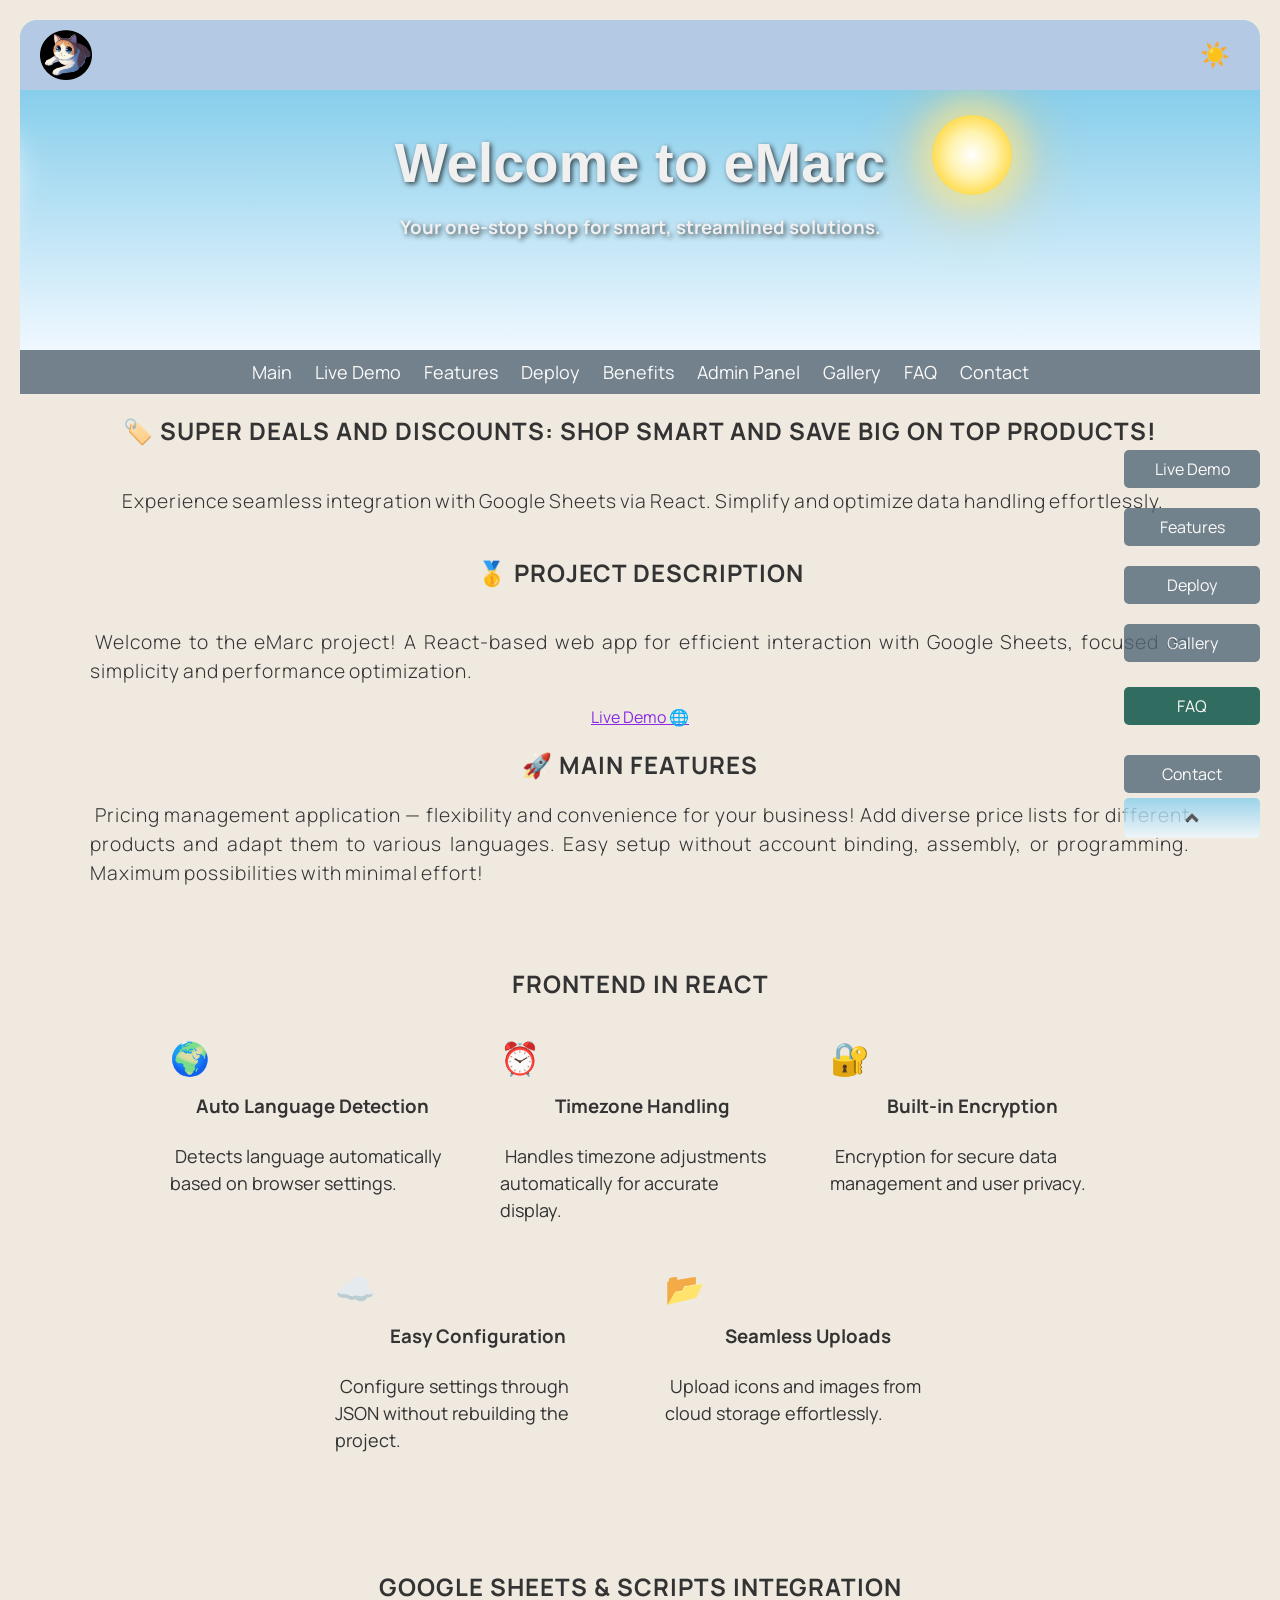
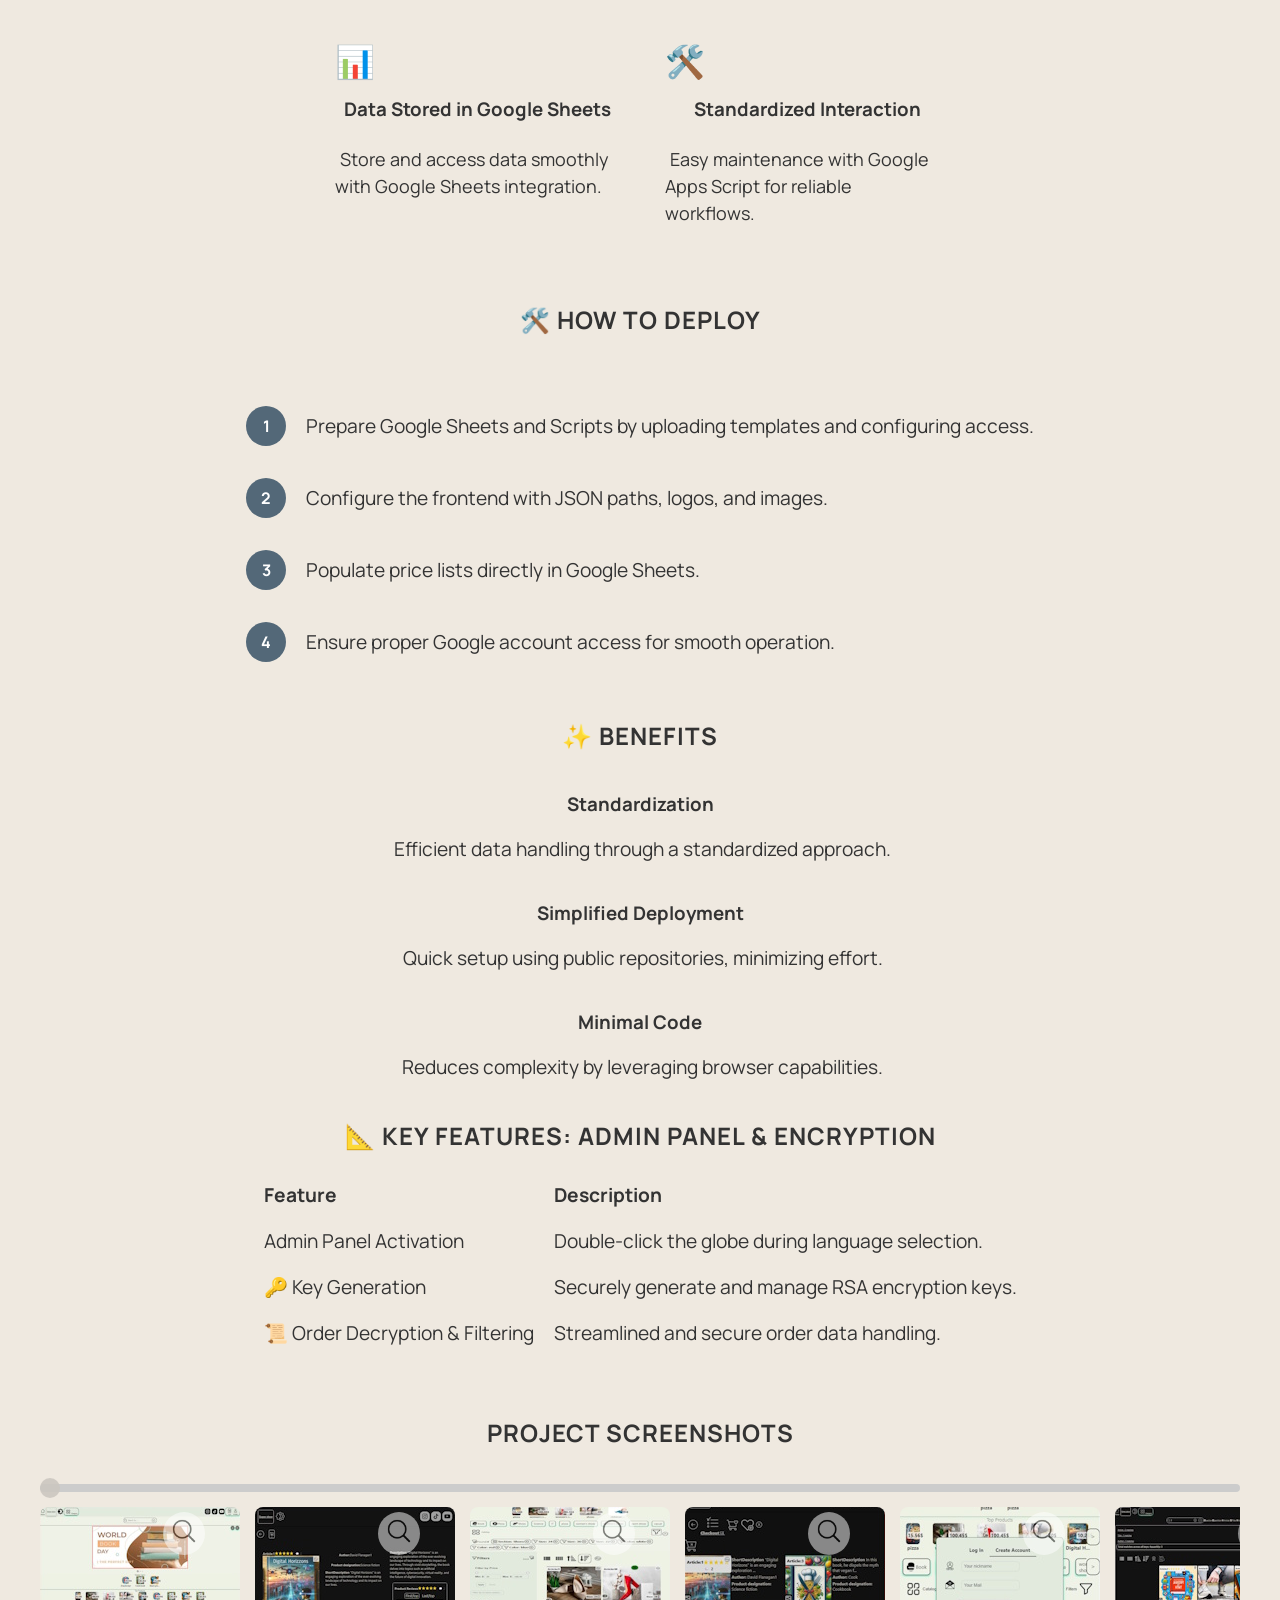
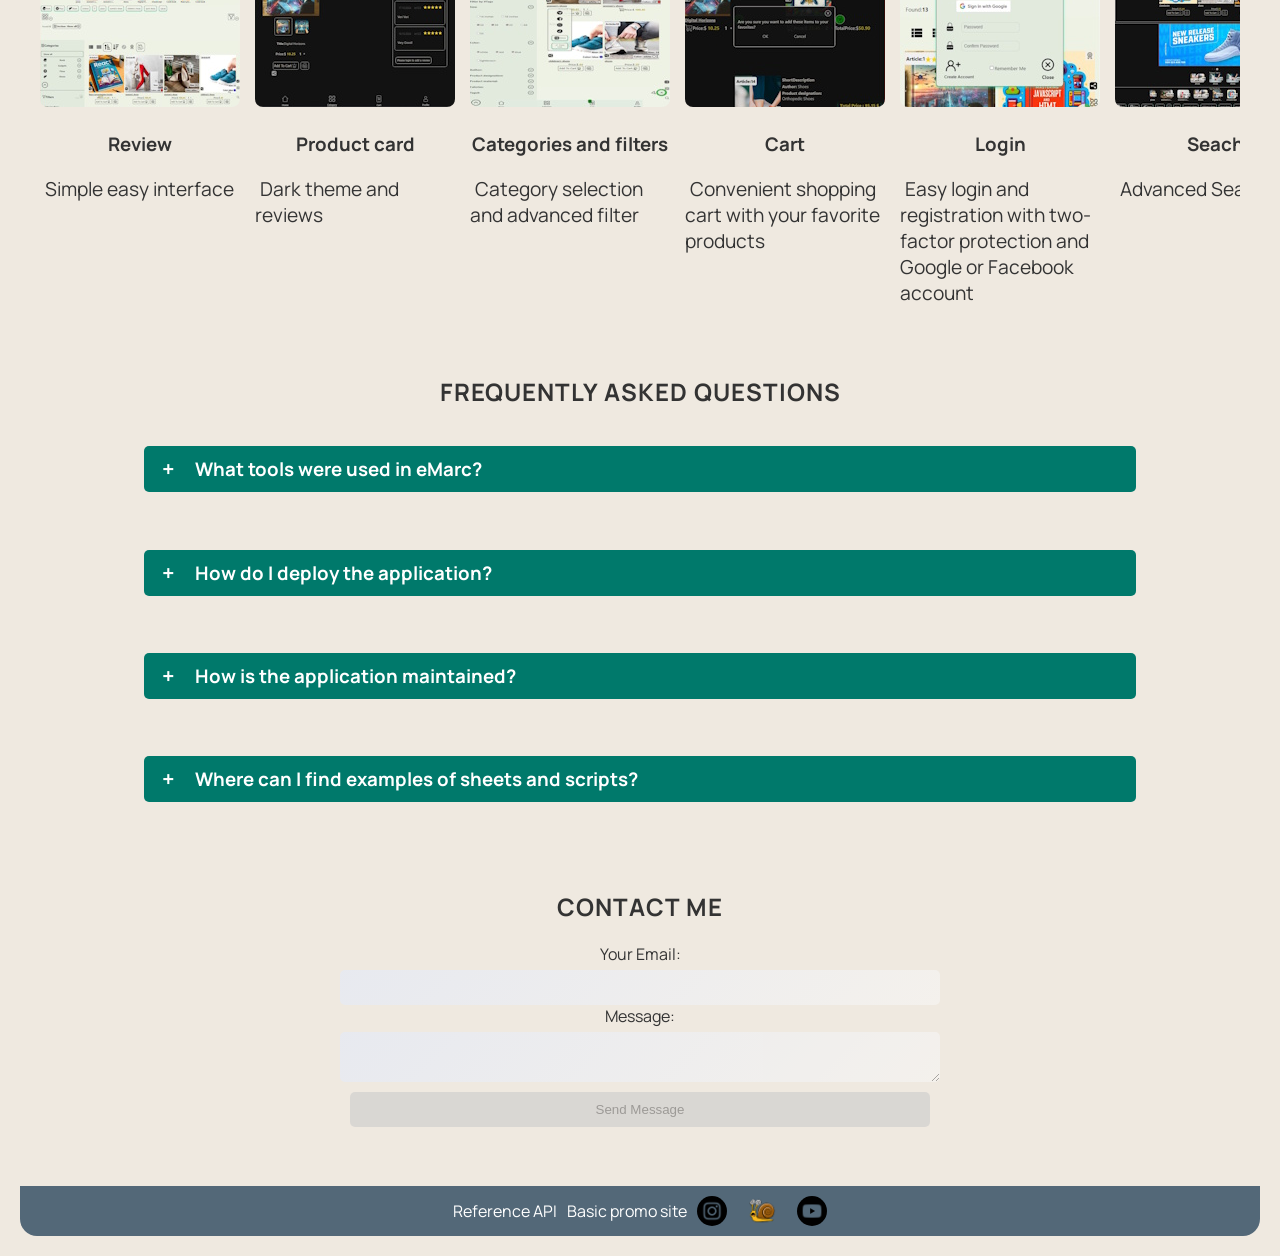
<file: index.html>
<!DOCTYPE html>
<html lang="en" data-theme="light">
<head>
    <meta charset="utf-8">
    <meta http-equiv="Content-Type" content="text/html; charset=UTF-8">
    <meta name="viewport" content="width=device-width, initial-scale=1.0">
    <meta name="description" content="eMarc Project - Smart Solutions for Google Sheets Integration. Simplify data handling with our React-based web app.">
    <meta name="keywords" content="react, google sheets, data management, web app, eMarc, pricing, admin panel, encryption">
    <meta property="og:title" content="eMarc Project - Smart Solutions" />
    <meta property="og:description" content="Discover eMarc, a React-based web app for efficient Google Sheets interaction. Streamline your data handling with our smart, streamlined solutions." />

    <meta http-equiv="Cache-Control" content="max-age=31536000, immutable">

    <link rel="icon" type="image/png" href="img/favicon.png">

    <link href="https://fonts.googleapis.com/css2?family=Manrope:wght@400;500;600;700&display=swap" rel="stylesheet">

    <title>eMarc Project</title>

    <link rel="stylesheet" href="styles.css?v=1.0">
</head>
<body>

    <!-- Header -->
    <header>
        <div class="header-container">
            <img src="img/logo.png" alt="eMarc Logo" class="logo">           
            <button id="theme-toggle" aria-label="Toggle Theme">
                <span class="icon-sun">☀️</span>
                <span class="icon-moon">🌙</span>
            </button>
            
        </div>
    </header>

  <!-- Cloud Banner Section -->
<section class="cloud-banner">
    <div class="moon"></div>
    <div class="cloud cloud1"></div>
    <div class="cloud cloud2"></div>
    <div class="cloud cloud3"></div>
    <h1>Welcome to eMarc</h1>
    <h3>Your one-stop shop for smart, streamlined solutions.</h3>
</section>

<!-- Desktop Navigation Bar -->
<nav id="desktop-nav" class="desktop-nav">
    <a href="#section1" title="Main">Main</a>
        <a href="#section2" title="Live Demo">Live Demo</a>
        <a href="#section3" title="Features">Features</a>
        <a href="#section5" title="Deploy">Deploy</a>
        <a href="#section6" title="Benefits">Benefits</a>
        <a href="#section7" title="Admin Panel">Admin Panel</a>
        <a href="#section8" title="Gallery">Gallery</a>
        <a href="#section9" title="FAQ">FAQ</a>
        <a href="#section10" title="Contact">Contact</a>
</nav>

<button id="nav-toggle-button" >☰</button>

<!-- Mobile Floating Circular Navigation -->
<div class="mobile-float-nav">
    <div class="center-circle" >
        <svg width="24" height="24" viewBox="0 0 24 24">
            <path d="M7.41 16.16L12 11.58l4.59 4.58L18 13.72l-6-6-6 6z" stroke="var(--text)" fill="var(--text)"/>
        </svg> 
    </div>
        <div class="nav-segment" data-target="section2" title="Live Demo">LiveDemo</div>
        <div class="nav-segment" data-target="section3" title="Features">Features</div>
        <div class="nav-segment" data-target="section5" title="Deploy">Deploy</div>
        <div class="nav-segment" data-target="section8" title="Gallery">Gallery</div>
        <div class="nav-segment" data-target="section9" title="FAQ">FAQ</div>
        <div class="nav-segment" data-target="section10" title="Contact">Contact</div>
</div>


<!-- side-nav -->
<div class="side-nav">
        <div class="side-nav-segment" data-target="section2" title="Live Demo">Live Demo</div>
        <div class="side-nav-segment" data-target="section3" title="Features">Features</div>
        <div class="side-nav-segment" data-target="section5" title="Deploy">Deploy</div>
        <div class="side-nav-segment" data-target="section8" title="Gallery">Gallery</div>
        <div class="side-nav-segment" data-target="section9" title="FAQ">FAQ</div>
        <div class="side-nav-segment" data-target="section10" title="Contact">Contact</div>
        <div class="scroll-top" title="Scroll to top">
          <svg width="24" height="24" viewBox="0 0 24 24">
            <path d="M7.41 16.16L12 11.58l4.59 4.58L18 13.72l-6-6-6 6z" stroke="var(--text)" fill="var(--text)"/>
          </svg> 
    </div>
</div>


    <!-- Main Banner -->
    <section id="section1" class="main-banner">
        <h2><span class="emoji" translate="no">🏷️</span> Super Deals and Discounts: Shop Smart and Save Big on Top Products!</h2>
        <h4>Experience seamless integration with Google Sheets via React. Simplify and optimize data handling effortlessly.</h4>        
    </section>

    <!-- Project Description Section -->
    <section id="section2" class="project-description">
        <h2><span class="emoji" translate="no">🥇</span> Project Description</h2>
        <h4>Welcome to the eMarc project! A React-based web app for efficient interaction with Google Sheets, focused on simplicity and performance optimization.</h4>
        <a href="https://anjibarik.github.io/do/" class="cta-link" rel="noopener" title="Live Demo">Live Demo 🌐</a>
    </section>

    <!-- Features Section -->
    <section id="section3" class="features">
        <h2><span class="emoji" translate="no">🚀</span> Main Features</h2>
        <h4>Pricing management application — flexibility and convenience for your business! Add diverse price lists for different products and adapt them to various languages. Easy setup without account binding, assembly, or programming. Maximum possibilities with minimal effort!</h4>
        <div class="feature-item">
            <section class="features-section">
                <h2>Frontend in React</h2>
                <div class="features-container">
                    <div class="feature-card">
                        <span class="emoji" translate="no">🌍</span>
                        <h3>Auto Language Detection</h3>
                        <p>Detects language automatically based on browser settings.</p>
                    </div>
                    
                    <div class="feature-card">
                        <span class="emoji" translate="no">⏰</span>
                        <h3>Timezone Handling</h3>
                        <p>Handles timezone adjustments automatically for accurate display.</p>
                    </div>
            
                    <div class="feature-card">
                        <span class="emoji" translate="no">🔐</span>
                        <h3>Built-in Encryption</h3>
                        <p>Encryption for secure data management and user privacy.</p>
                    </div>
            
                    <div class="feature-card">
                        <span class="emoji" translate="no">☁️</span>
                        <h3>Easy Configuration</h3>
                        <p>Configure settings through JSON without rebuilding the project.</p>
                    </div>
            
                    <div class="feature-card">
                        <span class="emoji" translate="no">📂</span>
                        <h3>Seamless Uploads</h3>
                        <p>Upload icons and images from cloud storage effortlessly.</p>
                    </div>
                </div>
            </section>
            
        </div>
        <section id="section4" class="feature-item">
            <section class="features-section">
                <h2>Google Sheets & Scripts Integration</h2>
                <div class="features-container">
                    <div class="feature-card">
                        <span class="emoji" translate="no">📊</span>
                        <h3>Data Stored in Google Sheets</h3>
                        <p>Store and access data smoothly with Google Sheets integration.</p>
                    </div>
                    
                    <div class="feature-card">
                        <span class="emoji" translate="no">🛠️</span>
                        <h3>Standardized Interaction</h3>
                        <p>Easy maintenance with Google Apps Script for reliable workflows.</p>
                    </div>
                </div>
            </section>
            
        </section>
    </section>  

    <!-- Steps to Deploy -->

<section id="section5" class="steps">
  <h2><span class="emoji" translate="no">🛠️</span> How to Deploy</h2>
    <div class="deployment-steps">
        <div class="step">
            <div class="step-circle">1</div>
            <div class="step-content">               
                <p> Prepare Google Sheets and Scripts by uploading templates and configuring access.</p>
            </div>
        </div>
        <div class="step">
            <div class="step-circle">2</div>
            <div class="step-content">                
                <p> Configure the frontend with JSON paths, logos, and images.</p>
            </div>
        </div>
        <div class="step">
            <div class="step-circle">3</div>
            <div class="step-content">               
                <p> Populate price lists directly in Google Sheets.</p>
            </div>
        </div>
        <div class="step">
            <div class="step-circle">4</div>
            <div class="step-content">                
                <p> Ensure proper Google account access for smooth operation.</p>
            </div>
        </div>
    </div>
</section>




    <!-- Benefits Section -->
    <section id="section6" class="benefits">
        <h2><span class="emoji" translate="no">✨</span> Benefits</h2>
        <div class="benefit-item">
            <h3>Standardization</h3>
            <p>Efficient data handling through a standardized approach.</p>
        </div>
        <div class="benefit-item">
            <h3>Simplified Deployment</h3>
            <p>Quick setup using public repositories, minimizing effort.</p>
        </div>
        <div class="benefit-item">
            <h3>Minimal Code</h3>
            <p>Reduces complexity by leveraging browser capabilities.</p>
        </div>
    </section>
   
<!-- Key Features Section -->

<section id="section7" class="key-features">  
  <h2><span class="emoji" translate="no">📐</span> Key Features: Admin Panel & Encryption</h2> 
    <table class="deployment-steps">
        <tr>
            <th>Feature</th>
            <th>Description</th>
        </tr>
        <tr>
            <td>Admin Panel Activation</td>
            <td>Double-click the globe during language selection.</td>
        </tr>
        <tr>
            <td><span class="emoji" translate="no">🔑</span> Key Generation</td>
            <td>Securely generate and manage RSA encryption keys.</td>
        </tr>
        <tr>
            <td><span class="emoji" translate="no">📜</span> Order Decryption & Filtering</td>
            <td>Streamlined and secure order data handling.</td>
        </tr>
    </table>
</section>



     <!-- Image Gallery Section -->
     <section id="section8" class="image-gallery">        
          <!-- Input Range  -->
          <label for="scroll-range"><h2>Project Screenshots</h2></label>
        <input type="range" id="scroll-range" min="0" value="0">
        <div class="gallery-grid">
            <!-- Example Image Item -->
            <div class="gallery-item">
                <img src="img/overwiewLazy.jpg" alt="Review" class="thumbnail">
                <div class="gallery-info">
                    <h3>Review</h3>
                    <p>Simple easy interface</p>
                    <div class="expand-btn"><img src="img/search.png" alt="Zoom" class="social-icon"></div>
                </div>
                <div class="gallery-overlay">
                    <img src="img/overwiew.jpg" alt="Review" class="full-image">
                    <span class="close-overlay">&times;</span>
                </div>
            </div>
            <!-- Repeat similar blocks for each image in the gallery -->
            <!-- Example: -->
            <div class="gallery-item">
                <img src="img/specificLazy.jpg" alt="Product card" class="thumbnail">
                <div class="gallery-info">
                    <h3>Product card</h3>
                    <p>Dark theme and reviews</p>
                    <div class="expand-btn"><img src="img/search.png" alt="Zoom" class="social-icon"></div>
                </div>
                <div class="gallery-overlay">
                    <img src="img/specific.jpg" alt="Product card" class="full-image">
                    <span class="close-overlay">&times;</span>
                </div>
            </div>
            <!-- Example: -->
            <div class="gallery-item">
                <img src="img/catalogfiltersLazy.jpg" alt="Categories and filters" class="thumbnail">
                <div class="gallery-info">
                    <h3>Categories and filters</h3>
                    <p>Category selection and advanced filter</p>
                    <div class="expand-btn"><img src="img/search.png" alt="Zoom" class="social-icon"></div>
                </div>
                <div class="gallery-overlay">
                    <img src="img/catalogfilters.jpg" alt="Categories and filters" class="full-image">
                    <span class="close-overlay">&times;</span>
                </div>
            </div>
            <!-- Example: -->
            <div class="gallery-item">
                <img src="img/cartLazy.jpg" alt="Cart" class="thumbnail">
                <div class="gallery-info">
                    <h3>Cart</h3>
                    <p>Convenient shopping cart with your favorite products</p>
                    <div class="expand-btn"><img src="img/search.png" alt="Zoom" class="social-icon"></div>
                </div>
                <div class="gallery-overlay">
                    <img src="img/cart.jpg" alt="Cart" class="full-image">
                    <span class="close-overlay">&times;</span>
                </div>
            </div>
            <!-- Example: -->
            <div class="gallery-item">
                <img src="img/loginLazy.jpg" alt="Login" class="thumbnail">
                <div class="gallery-info">
                    <h3>Login</h3>
                    <p>Easy login and registration with two-factor protection and Google or Facebook account</p>
                    <div class="expand-btn"><img src="img/search.png" alt="Zoom" class="social-icon"></div>
                </div>
                <div class="gallery-overlay">
                    <img src="img/login.jpg" alt="Login" class="full-image">
                    <span class="close-overlay">&times;</span>
                </div>
            </div>
            <!-- Example: -->
            <div class="gallery-item">
                <img src="img/seachLazy.jpg" alt="Seach" class="thumbnail">
                <div class="gallery-info">
                    <h3>Seach</h3>
                    <p>Advanced Search</p>
                    <div class="expand-btn"><img src="img/search.png" alt="Zoom" class="social-icon"></div>
                </div>
                <div class="gallery-overlay">
                    <img src="img/seach.jpg" alt="Seach" class="full-image">
                    <span class="close-overlay">&times;</span>
                </div>
            </div>
            <!-- Example: -->
            <div class="gallery-item">
                <img src="img/togleadminLazy.jpg" alt="Start window" class="thumbnail">
                <div class="gallery-info">
                    <h3>Start window</h3>
                    <p>Multiprice multilanguage admin panel</p>
                    <div class="expand-btn"><img src="img/search.png" alt="Zoom" class="social-icon"></div>
                </div>
                <div class="gallery-overlay">
                    <img src="img/togleadmin.jpg" alt="Start window" class="full-image">
                    <span class="close-overlay">&times;</span>
                </div>
            </div>
            <!-- Example: -->
            <div class="gallery-item">
                <img src="img/orderLazy.jpg" alt="Order" class="thumbnail">
                <div class="gallery-info">
                    <h3>Order</h3>
                    <p>Easy, customizable order window with data protection</p>
                    <div class="expand-btn"><img src="img/search.png" alt="Zoom" class="social-icon"></div>
                </div>
                <div class="gallery-overlay">
                    <img src="img/order.jpg" alt="Order" class="full-image">
                    <span class="close-overlay">&times;</span>
                </div>
            </div>
            <!-- Example: -->
            <div class="gallery-item">
                <img src="img/keyLazy.jpg" alt="Key" class="thumbnail">
                <div class="gallery-info">
                    <h3>Key</h3>
                    <p>Easy generation and testing of asymmetric keys for security</p>
                    <div class="expand-btn"><img src="img/search.png" alt="Zoom" class="social-icon"></div>
                </div>
                <div class="gallery-overlay">
                    <img src="img/key.jpg" alt="Key" class="full-image">
                    <span class="close-overlay">&times;</span>
                </div>
            </div>
            <!-- Example: -->
            <div class="gallery-item">
                <img src="img/admincartLazy.jpg" alt="Admin panel" class="thumbnail">
                <div class="gallery-info">
                    <h3>Admin panel</h3>
                    <p>Secure access filtering sorting and decryption of orders</p>
                    <div class="expand-btn"><img src="img/search.png" alt="Zoom" class="social-icon"></div>
                </div>
                <div class="gallery-overlay">
                    <img src="img/admincart.jpg" alt="Admin panel" class="full-image">
                    <span class="close-overlay">&times;</span>
                </div>
            </div>
            <!-- Example: -->
            <div class="gallery-item">
                <img src="img/admintableLazy.jpg" alt="Admintable" class="thumbnail">
                <div class="gallery-info">
                    <h3>Admintable</h3>
                    <p>Selecting a password-protected private key to decrypt order data</p>
                    <div class="expand-btn"><img src="img/search.png" alt="Zoom" class="social-icon"></div>
                </div>
                <div class="gallery-overlay">
                    <img src="img/admintable.jpg" alt="Admintable" class="full-image">
                    <span class="close-overlay">&times;</span>
                </div>
            </div>            
        </div>
    </section>

  <!-- FAQ Section -->
<section id="section9" class="faq">
    <h2>Frequently Asked Questions</h2>
    <div class="faq-item">
        <h3><span class="plus-icon">+</span> What tools were used in eMarc?</h3>
        <p class="faq-answer">eMarc uses React for the frontend and Google Sheets for data storage, integrated via Google Apps Script for automation.</p>
    </div>
    <div class="faq-item">
        <h3><span class="plus-icon">+</span> How do I deploy the application?</h3>
        <p class="faq-answer">Follow the steps in the How to Deploy section, including configuring Google Sheets and Scripts access and updating the config JSON.</p>
    </div>
    <div class="faq-item">
        <h3><span class="plus-icon">+</span> How is the application maintained?</h3>
        <p class="faq-answer">Regularly update Google Sheets and verify access permissions for uninterrupted functionality.</p>
    </div>
    <div class="faq-item">
        <h3><span class="plus-icon">+</span> Where can I find examples of sheets and scripts?</h3>
        <p class="faq-answer">Examples are available in the project's samples folder, along with Google Sheets templates and Google Scripts.</p>
    </div>
</section>


   <!-- Contact Form Section -->
<section id="section10" class="contact-form-section">
    <h2>Contact Me</h2>
    <form id="contactForm">
        <label for="email">Your Email:</label>
        <input type="email" id="email" name="email" minlength="5" maxlength="256" required autocomplete="email">
        
        <label for="message">Message:</label>
        <textarea id="message" name="message" minlength="5" maxlength="256" required></textarea>
        
        <button type="submit" id="submitBtn" disabled>Send Message</button>
        <p id="formResponse"></p>
    </form>
</section>


    <!-- Footer -->
    <footer>
        <div class="footer-container">
            <a href="https://github.com/AnjiBarik/do/tree/main/do-app/samples" target="_blank" rel="noopener" title="Reference API">Reference API</a>
            <a href="https://anjibarik.github.io/shoes/" target="_blank" rel="noopener" title="Basic promo site">Basic promo site</a>
            <div class="social-icons">
                <a href="https://www.instagram.com/cssjavascr?igsh=YzljYTk1ODg3Zg==" class="social-icon" title="Instagram"><img src="img/inst.png" alt="Instagram"></a>                
                <a href="https://anjibarik.github.io/Stress-Buster/" class="social-icon" title="Play Simple Games to Relax"><img src="img/stressbuster.png" alt="Simple Games"></a>
                <a href="https://www.youtube.com/watch?v=P4ALDytLAXQ&t=294s" class="social-icon" title="YouTube"><img src="img/you.png" alt="YouTube"></a>
            </div>                     
        </div>
    </footer>

    <!-- JavaScript for Theme Toggle and FAQ -->
    <script src="scripts.js"></script>
</body>
</html>
</file>
<file: styles.css>
/* Basic Styles */
:root {
    --header-bg: #5d9bea69;
    --background: #efe9e0;
    --text: #333333;
    --button-bg: #008cba;
    --button-text: #ffffff;
    --card-hover-bg: linear-gradient(135deg, #e0eaff, #f9f9f9);
    --card-hover-color: #121212;
    --nav-bg: #536878;
    --active-bg: #004d40;
}

[data-theme="dark"] {
    --header-bg: radial-gradient(circle at 50% 30%, #1a1a2e, #0f0f1c);
    --background: #121212;
    --text: rgba(202, 198, 191, 0.87);
    --button-bg: #444444;
    --button-text: #f5f5f5;
    --card-hover-bg: radial-gradient(circle at 50% 30%, #1a1a2e, #0f0f1c);
    --card-hover-color: #cfcfcf;
}

body {
    font-family: 'Manrope', sans-serif;
    margin: 10px;
    padding: 10px;
    background-color: var(--background);
    color: var(--text);
    transition: background-color 0.5s ease, color 0.5s ease;
    text-align: center;
    scroll-behavior: smooth;
}

.emoji {
    font-family: 'Segoe UI Emoji', 'Noto Color Emoji', sans-serif; 
}

#theme-toggle {
    background: none;
    border: none;
    cursor: pointer;
    font-size: 24px;
    position: relative;
    width: 50px;
    height: 50px;
    border-radius: 50%;
    overflow: hidden;
    display: flex;
    align-items: center;
    justify-content: center;
    transition: background 0.3s ease;
}

#theme-toggle .icon-sun,
#theme-toggle .icon-moon {
    position: absolute;
    transition: transform 0.5s ease;
}

#theme-toggle .icon-sun {
    transform: rotate(0deg) scale(1);
}

#theme-toggle .icon-moon {
    transform: rotate(180deg) scale(0);
}

[data-theme="dark"] #theme-toggle .icon-sun {
    transform: rotate(-180deg) scale(0);
}

[data-theme="dark"] #theme-toggle .icon-moon {
    transform: rotate(0deg) scale(1);
}

.header-container {
    display: flex;
    align-items: center;
    justify-content: space-between;
    padding: 10px 20px;
    background: var(--header-bg);
    border-radius: 17px 17px 0 0;
}

.logo {
    height: 50px;
}

.logo:hover, 
.logo:active { 
  transform: rotate(30deg); 
  animation: rotateBack 0.6s ease-in-out forwards; 
} 
@keyframes rotateBack { 
  0% { 
    transform: rotate(30deg); 
  } 
  50% { 
    transform: rotate(-30deg); 
  } 
  100% {
     transform: rotate(0deg); 
    } 
  }

.search-bar {
    padding: 5px;
    border-radius: 4px;
}

.cta-button,
#submitBtn {
    background-color: var(--button-bg);
    color: var(--button-text);
    padding: 10px 20px;
    border: none;
    border-radius: 5px;
    cursor: pointer;
    transition: background-color 0.3s ease;
    margin: 10px;
}

.cta-button,
#submitBtn:disabled {
    background-color: #ccc;
    color: #666;
    cursor: not-allowed;
    opacity: 0.6;
}

h2 {
    text-transform: uppercase;
    text-align: center;
    letter-spacing: 1px;
  }

h4 {
    font-size: larger;
    font-weight: 300;   
    margin: 20px auto;    
    letter-spacing: 1px;    
    text-align: justify;   
    text-indent: 5px;
    max-width: 1100px;
    /* hyphens: manual; */
    word-spacing: -2px;
    line-height: 1.5;
  }

/* Image Gallery */
.image-gallery {
    padding: 20px;
    text-align: center;
}

.gallery-item {
    position: relative;
    width: 200px;
    text-align: center;
}

.thumbnail {    
    border-radius: 8px;    
    height: 200px;
    width: 200px;
    object-fit: cover;
    cursor: zoom-in;
}

.thumbnail:hover {
    object-fit: contain;
    transform: scale(1.2);
}

.expand-btn {   
    color: var(--button-text);
    padding: 4px 6px;
    border-radius: 50%;    
    position: absolute;
    top: 5px;
    right: 35px;
    background: var(--button-text);
    opacity: 0.5;
}

.gallery-overlay {
    display: none;
    position: fixed;
    top: 0;
    left: 0;
    width: 100%;
    height: 100%;
    background: rgba(0, 0, 0, 0.8);
    justify-content: center;
    align-items: center;
    z-index: 1000;
}

.full-image {
    max-width: 90%;
    max-height: 90%;
    border-radius: 8px;
}

.close-overlay {
    position: absolute;
    top: 20px;
    right: 20px;
    font-size: 30px;
    color: #ffffff;
    cursor: pointer;
}

/* Responsive Design */
@media (max-width: 600px) {
    .gallery-item {
        width: 100%;
    }
}


/* gallery  Design */
.image-gallery {
    max-width: 100%;
    overflow: hidden;
    padding: 20px;
}

.gallery-grid {
    display: flex;
    gap: 15px;
    overflow-x: auto;
}

@supports (scrollbar-width: none) {
    .gallery-grid {
        scrollbar-width: none;
    }
}

.gallery-item {
    min-width: 200px;
    flex-shrink: 0;
    position: relative;
}

#scroll-range {
    width: 100%;
    margin: 15px 0;
}

#scroll-range {
    -webkit-appearance: none;
    appearance: none;
    height: 8px;
    background: #ccc;
    border-radius: 5px;
    outline: none;
    cursor: pointer;
    color:#f0f0f0;
}

#scroll-range::-webkit-slider-thumb {
    -webkit-appearance: none;
    appearance: none;
    width: 20px;
    height: 20px;
    background: rgba(202, 198, 191, 0.87);
    border-radius: 50%;
    cursor: pointer;
    color:#f0f0f0;
}

#scroll-range::-moz-range-thumb {
    width: 20px;
    height: 20px;
    background: rgba(202, 198, 191, 0.87);
    border-radius: 50%;
    cursor: pointer;
    color:#f0f0f0;
}

.gallery-overlay {
    display: none;
    position: fixed;
    top: 0;
    left: 0;
    width: 100vw;
    height: 100vh;
    background-color: rgba(0, 0, 0, 0.8);
    justify-content: center;
    align-items: center;
}

.gallery-overlay .full-image {
    max-width: 90%;
    max-height: 90%;
}

.close-overlay {
    position: absolute;
    top: 20px;
    right: 20px;
    font-size: 30px;
    color: white;
    cursor: pointer;
}


/* Contact Form Section */
.contact-form-section {
    padding: 20px;
    max-width: 600px;
    margin: 0 auto;
    text-align: center;
}

#contactForm {
    display: flex;
    flex-direction: column;
}

#contactForm input,
#contactForm textarea {
    padding: 10px;
    margin-top: 5px;
    border: none;
    border-radius: 5px;
    max-width: 580px;
    outline: none;
    background: var(--card-hover-bg);
    color: var(--text);
    opacity: 0.5;
}

#contactForm input:focus,
#contactForm textarea:focus {
    border: 2px solid; 
}

#formResponse {
    margin-top: 10px;
    color: red;
}

/* Footer */
.footer-container {
    background: var(--nav-bg);
    color: white;
    padding: 10px;
    text-align: center;
    align-items: center;
    display: flex;
    justify-content: center;
    border-radius: 0 0 17px 17px;
}

.footer-container a {
    color: white;
    text-decoration: none;
    margin: 0 5px;
}

.footer-container a:hover {   
    transform: scale(1.05);
}

/* Social Icons */
.social-icons {
    display: flex;
    gap: 10px;
  }
  
  .social-icon {
    font-size: 0.9em;
    color: #333;
    text-decoration: none;
    width: 30px;
    height: 30px;
    transition: all 0.3s ease; 
  }
  
  .social-icon img {
    max-width: 100%;
    height: auto;
    border-radius: 50%;
  }
  
  .social-icon img:hover {
    color: #ff6600; 
    box-shadow: 0 0 10px rgba(0, 0, 0, 0.2); 
    transform: scale(1.1); 
    transition: box-shadow 0.3s ease, transform 0.3s ease; 
  }

/* Features Section */
.features-section {
    padding: 40px 20px;
    text-align: center;
}

.features-container {
    display: flex;
    flex-wrap: wrap;
    justify-content: center;
    gap: 10px;
    margin-top: 20px;
}

.feature-card {      
    padding: 20px;
    width: 280px;
    height: 180px;
    text-align: left;
    transition: transform 0.3s, box-shadow 0.3s, background 0.3s;
}

.feature-card:hover {
    transform: translateY(-5px);    
}

.feature-card .emoji {
    font-size: 2em;   
}

.feature-card h3{
    margin: 15px auto 5px 5px;
    min-height: 2.5rem;
    text-align: center;
}

.feature-card p {
    font-size: large;
    line-height: 1.5;
    margin: 10px auto;
    text-align: left;    
}

/* FAQ Section */
#section9 {
    display: flex;
    justify-content: center;    
    flex-flow: column;
    padding: 10px 10%;
}

.faq-item h3 {
    cursor: pointer;
    background-color: #00796b;
    color: white;
    padding: 0.5rem;
    border-radius: 5px;
    display: flex;
    align-items: center;
    text-align: left;
    text-indent: 5px;
}

.plus-icon {
    margin-right: 10px;
    transition: transform 0.3s;
    padding: 0 5px;
    font-size: 22px;
}

.faq-answer {
    max-height: 0;
    overflow: hidden;
    transition: max-height 0.3s ease, padding 0.3s ease;   
    padding: 0 10px;
    text-align: left;
}

.faq-item.active .faq-answer {
    padding: 10px;
}

.faq-item.active .plus-icon {
    transform: rotate(45deg);
}

/* Cloud Banner */
.cloud-banner {
    position: relative;
    height: 200px;
    overflow: hidden;       
    padding: 30px;
    color: #f0f0f0;
    text-shadow: 2px 2px 5px rgba(0, 0, 0, 0.7);
    transition: background 0.5s;
    background: linear-gradient(to bottom, #87CEEB, #f0f8ff);
    cursor: url('img/Vp.gif'), auto;
}

.cloud-banner[data-theme="dark"] {
    background: radial-gradient(circle at 50% 30%, #1a1a2e, #0f0f1c);
    color: #cfcfcf;
}

.cloud-banner h1 {
  font-size: 3.5em;
  z-index: 100;
  position: relative;
  font-family: Arial, sans-serif;
  font-weight: bold;
  margin: 10px;
}

.cloud-banner .moon {
    position: absolute;
    top: 25px;
    right: 20%;
    width: 80px;
    height: 80px;
    background: radial-gradient(circle, #ffffff, #fff3b0 40%, #ffdd55 70%);
    border-radius: 50%;
    box-shadow: 0 0 25px 15px rgba(255, 236, 139, 0.5), 0 0 50px 30px rgba(255, 204, 102, 0.3);
}

.cloud-banner[data-theme="dark"] .moon {
    background: radial-gradient(circle, #ffffff, #f0f0f0 30%, #bbbbbb 50%);
    box-shadow: 0 0 20px 10px rgba(255, 255, 255, 0.6);
}

.cloud {
    position: absolute;
    width: 150px;
    height: 80px;    
    background: rgba(255, 255, 255, 0.92);
    border-radius: 50%;
    opacity: 0.6;
    box-shadow: 30px 10px 0px rgba(255, 255, 255, 0.8),60px 20px 1px rgba(255, 255, 255, 0.7),90px 20px 2px rgba(255, 255, 255, 0.6), 10px 10px 0px rgba(255, 255, 255, 0.5),100px 30px 0px rgba(255, 255, 255, 0.4);
    animation: moveClouds 30s linear infinite;
    animation-delay: 0s;
    transform: rotate(90deg);
    filter: blur(15px);
    border: 2px dashed var(--card-hover-bg);
}

.cloud1 { top: 30px; left: -100px; width: 100px; height: 100px; animation-delay: 0s; }
.cloud2 { top: 60px; left: -150px; width: 150px; height: 120px; animation-delay: 3s; }
.cloud3 { top: 90px; left: -300px; width: 180px; height: 110px; animation-delay: 10s; }


.cloud-banner[data-theme="dark"] .cloud {
    background: rgba(0, 0, 0, 0.7);
    box-shadow: 60px 20px 0px rgba(0, 0, 0, 0.6), 
                100px 30px 0px rgba(0, 0, 0, 0.5), 
                150px 40px 0px rgba(0, 0, 0, 0.4);

}

/* Animation */
@keyframes moveClouds {
    0% { transform: translateX(0); }
    100% { transform: translateX(150vw); }
}

/* Desktop Nav */
.desktop-nav {
    display: flex;
    justify-content: center;
    gap: 20px;
    background: var(--nav-bg);
    padding: 10px 0;
    width: 100%;
    opacity: 0.8;
}

.desktop-nav a {
    color: white;
    text-decoration: none;
    font-size: 18px;
    padding: 10px;
    border-radius: 5px;
    transition: background 0.3s;
}

.desktop-nav a:hover {
    background: #005f56;
}

.cta-link {
    color: blueviolet;
}

/* Fixed Position Styling */
.fixed {
    position: fixed;
    top: 0;
    left: 0;
    right: 0;
    z-index: 10;
}

/* Mobile Nav */
.mobile-float-nav {
    display: flex;
    justify-content: center;
    align-items: center;
    position: fixed;
    bottom: 160px;
    right: 20px;    
    width: 100px;
    height: 100px;
    background: var(--nav-bg);
    border-radius: 50%;
    z-index: 10;
    padding: 10px;
    opacity: 0.8;
    visibility: visible;
    transition: opacity 0.3s ease, visibility 0.3s ease;
}

#nav-toggle-button {
    position: fixed;   
    right: 20px;
    transform: translateY(-50%);
    background: var(--nav-bg);
    color: #fff;    
    cursor: pointer;
    z-index: 100;
    display: none;
    bottom: 270px;
    border-radius: 50%;
    padding: 7px 10px;
    opacity: 0.8;
}

.mobile-float-nav.hidden {
    opacity: 0;
    visibility: hidden;
}


.desktop-nav { 
    display:flex; 
    flex-wrap: wrap;
}

.mobile-float-nav {
    display: none;
}

#nav-toggle-button {
    display: none;
}

.center-circle {
    background: var(--button-bg);
    color: #fff;
    font-size: 18px;
    width: 50px;
    height: 50px;
    display: flex;
    align-items: center;
    justify-content: center;
    border-radius: 50%;
    cursor: pointer;
    z-index: 5;
    position: absolute;
}

.nav-segment {
    color: #fff;
    font-size: 11px;
    text-align: center;
    width: 50px;
    height: 50px;
    display: flex;
    align-items: center;
    /* justify-content: center; */
    justify-content: space-around;
    overflow: auto;
    background: var(--nav-bg);
    border-radius: 50%;
    position: absolute;
    cursor: pointer;
    transition: background 0.3s;
}

.nav-segment:hover, .nav-segment:active {
    background: var(--active-bg);
    z-index: 100;
}

.nav-segment.active{
    background: var(--active-bg);
    z-index: 100;
}

@media (min-width: 841px) {
    #section1,
    #section2,
    #section3,
    #section5,
    #section6,
    #section7,
    #section8,
    #section9,
    #section10 {
        scroll-margin-top: 45px;       
    }
  }

/* Hide table borders */
table.deployment-steps {
    border-collapse: collapse;
    width: 100%;
    justify-content: center;
    align-items: center;
    display: flex;
}

/* Table header style */
table.deployment-steps th {
    text-align: left;
    padding: 10px;
    font-size: 1.2em;  
}

/* Table cell style */
table.deployment-steps td {
    padding: 10px;
    font-size: 1.2em;   
    text-align: left;
}

.nowrap {
    white-space: nowrap;
}  

/* Additional styling for headings */
#section5 h2 {
    font-size: 1.5em;
    margin-bottom: 15px;    
}

p {
    text-align: left;
    text-indent: 5px;
    font-size: larger;
  }

  #section1, #section2, #section6  {
    align-items: center;
    justify-content: center;
    display: flex;
    flex-direction: column;
  }

  /* side-nav */
.side-nav {
    display: none;
    position: fixed;
    right: 20px;
    top: 50%;   
    display: flex;
    justify-content: center;
    align-items: center;
    flex-direction: column;
    gap: 20px;
    z-index: 999;
}

.side-nav-segment {
    cursor: pointer;
    background: var(--nav-bg);
    color: white;
    padding: 0.5rem;
    border-radius: 5px;
    display: flex;
    align-items: center;
    justify-content: center;
    width: 120px;
    transition: all 0.3s ease-in-out;
    opacity: 0.8;
}

.side-nav-segment:hover {
    background-color: #005f56;
    opacity: 1;
}

.side-nav-segment.active {
    background-color:var(--active-bg);
    transform: translateY(5px);
}

.side-nav-segment.active + .side-nav-segment {
    transform: translateY(15px);
}

.scroll-top {
    cursor: pointer;
    background: linear-gradient(to bottom, #87CEEB, #f0f8ff);    
    padding: 0.5rem;
    border-radius: 5px;
    display: flex;
    justify-content: center;
    align-items: center;
    width: 120px;
    transition: background 0.3s ease;
    opacity: 0.8;
}

.scroll-top:hover {
    background: #005f56;
    opacity: 1;
}

/* deploy step */
.steps {
    display: flex;
    flex-direction: column;
    gap: 20px;
    justify-content: center;
    align-items: center;
}

.step {
    display: flex;
    align-items: center;
    gap: 15px;
    padding: 15px;
    color: var(--text);
    margin-bottom: 2px;
    justify-content: left;
}

.step-circle {
    width: 40px;
    height: 40px;
    display: flex;
    justify-content: center;
    align-items: center;
    background-color: var(--nav-bg);
    color: #fff;
    font-weight: bold;
    font-size: 16px;
    border-radius: 50%;
    box-shadow: var(--card-hover-bg);
}

.step-content {
    flex: 1;     
    line-height: 1.6;    
}

.step-content p {
    margin: 0;
    font-size: larger;
}

.deployment-steps {
    margin: 20px 0;
}
</file>
